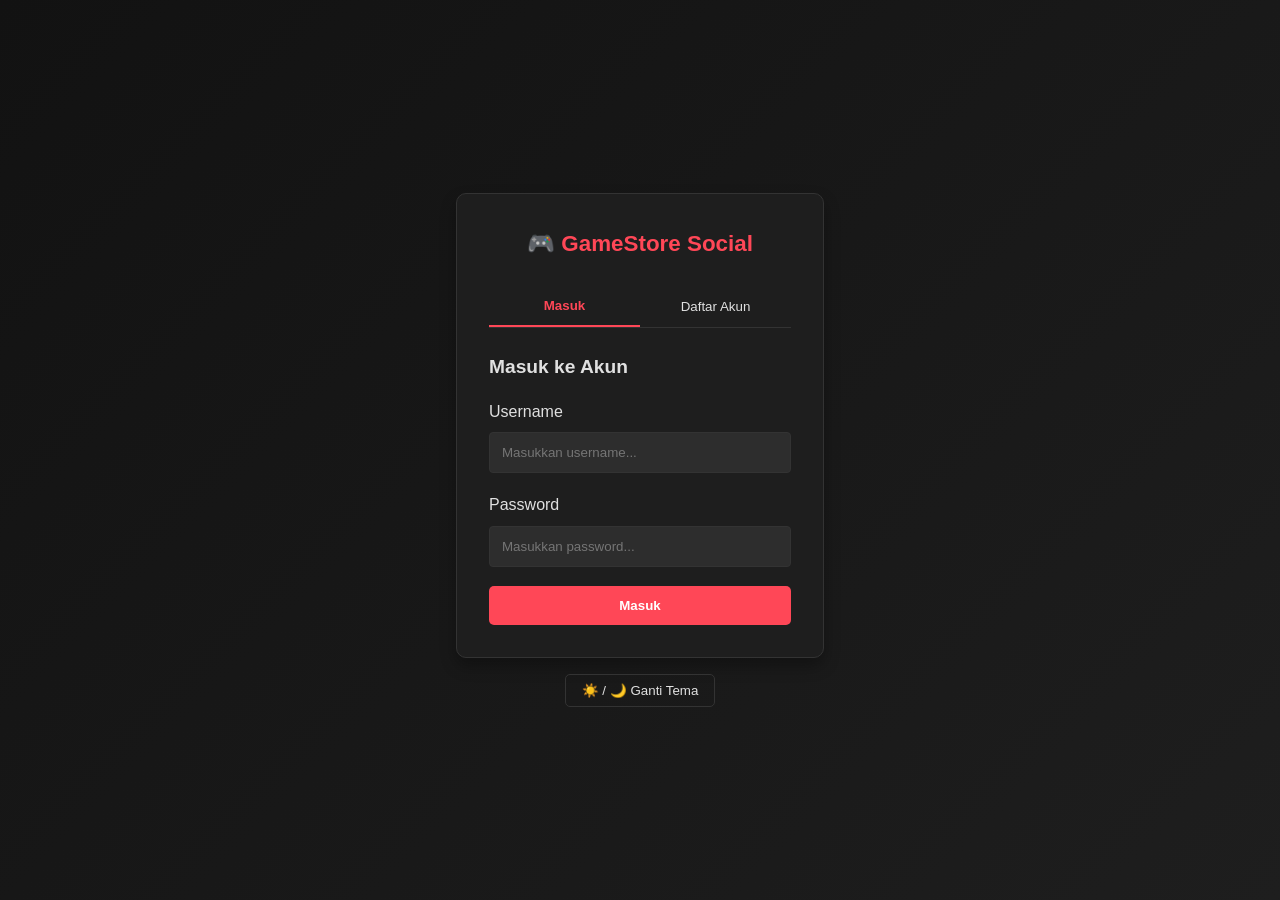
<file: Project Kelompok/index.html>
<!DOCTYPE html>
<html lang="id" data-theme="dark">
<head>
    <meta charset="UTF-8">
    <meta name="viewport" content="width=device-width, initial-scale=1.0">
    <title>GameStore Social - Masuk / Daftar</title>
    <link rel="stylesheet" href="style.css">
</head>
<body class="auth-body">
    <div class="auth-container">
        <div class="auth-card">
            <div class="logo-auth">🎮 GameStore Social</div>
            
            <!-- Tab Navigasi Login / Register -->
            <div class="auth-tabs">
                <button id="tab-login" class="tab-btn active" onclick="switchTab('login')">Masuk</button>
                <button id="tab-register" class="tab-btn" onclick="switchTab('register')">Daftar Akun</button>
            </div>

            <!-- Form Login -->
            <form id="login-form" class="auth-form">
                <h2>Masuk ke Akun</h2>
                <div class="form-group">
                    <label>Username</label>
                    <input type="text" id="login-user" placeholder="Masukkan username..." required>
                </div>
                <div class="form-group">
                    <label>Password</label>
                    <input type="password" id="login-pass" placeholder="Masukkan password..." required>
                </div>
                <button type="submit" class="btn-primary" style="width: 100%;">Masuk</button>
            </form>

            <!-- Form Register -->
            <form id="register-form" class="auth-form hidden">
                <h2>Buat Akun Baru</h2>
                <div class="form-group">
                    <label>Username Baru</label>
                    <input type="text" id="reg-user" placeholder="Buat username..." required>
                </div>
                <div class="form-group">
                    <label>Password Baru</label>
                    <input type="password" id="reg-pass" placeholder="Buat password..." required>
                </div>
                <button type="submit" class="btn-primary" style="width: 100%; background-color: #25D366;">Daftar Sekarang</button>
            </form>
        </div>
        <div class="theme-toggle-auth">
            <button id="theme-toggle" class="theme-btn">☀️ / 🌙 Ganti Tema</button>
        </div>
    </div>

    <script src="script.js"></script>
</body>
</html>
</file>
<file: Project Kelompok/style.css>
:root {
    --bg-color: #121212;
    --text-color: #e0e0e0;
    --card-bg: #1e1e1e;
    --primary-color: #ff4757;
    --primary-hover: #ff6b81;
    --border-color: #333;
    --input-bg: #2d2d2d;
}

[data-theme="light"] {
    --bg-color: #f5f6fa;
    --text-color: #2f3640;
    --card-bg: #ffffff;
    --primary-color: #e84118;
    --primary-hover: #c23616;
    --border-color: #dcdde1;
    --input-bg: #f1f2f6;
}

* {
    box-sizing: border-box;
    margin: 0;
    padding: 0;
    font-family: 'Segoe UI', Tahoma, Geneva, Verdana, sans-serif;
    transition: background 0.3s, color 0.3s;
}

body {
    background-color: var(--bg-color);
    color: var(--text-color);
    line-height: 1.6;
}

/* Auth Styling */
.auth-body {
    display: flex;
    justify-content: center;
    align-items: center;
    height: 100vh;
    background: linear-gradient(135deg, #121212, #1e1e1e);
}

.auth-container {
    width: 100%;
    max-width: 400px;
    padding: 1rem;
}

.auth-card {
    background-color: var(--card-bg);
    border: 1px solid var(--border-color);
    padding: 2rem;
    border-radius: 10px;
    box-shadow: 0 8px 16px rgba(0,0,0,0.3);
}

.logo-auth {
    text-align: center;
    font-size: 1.4rem;
    font-weight: bold;
    color: var(--primary-color);
    margin-bottom: 1.5rem;
}

.auth-tabs {
    display: flex;
    margin-bottom: 1.5rem;
    border-bottom: 1px solid var(--border-color);
}

.tab-btn {
    flex: 1;
    background: none;
    border: none;
    padding: 0.75rem;
    color: var(--text-color);
    cursor: pointer;
    font-weight: 500;
}

.tab-btn.active {
    border-bottom: 2px solid var(--primary-color);
    color: var(--primary-color);
    font-weight: bold;
}

.auth-form h2 {
    margin-bottom: 1rem;
    font-size: 1.2rem;
}

.auth-hint {
    font-size: 0.8rem;
    margin-top: 1rem;
    opacity: 0.7;
    text-align: center;
}

.theme-toggle-auth {
    text-align: center;
    margin-top: 1rem;
}

/* Common Layout */
.navbar {
    display: flex;
    justify-content: space-between;
    align-items: center;
    padding: 1rem 5%;
    background-color: var(--card-bg);
    border-bottom: 1px solid var(--border-color);
    position: sticky;
    top: 0;
    z-index: 100;
}

.logo {
    font-size: 1.2rem;
    font-weight: bold;
    color: var(--primary-color);
}

.navbar nav a {
    color: var(--text-color);
    text-decoration: none;
    margin: 0 1rem;
    font-weight: 500;
}

.navbar nav a:hover, .navbar nav a.active {
    color: var(--primary-color);
}

.nav-actions {
    display: flex;
    gap: 0.5rem;
    align-items: center;
}

.theme-btn, .admin-btn {
    background: none;
    border: 1px solid var(--border-color);
    color: var(--text-color);
    padding: 0.5rem 1rem;
    border-radius: 5px;
    cursor: pointer;
    font-weight: 500;
}

.hero {
    text-align: center;
    padding: 4rem 1rem;
    background: linear-gradient(135deg, rgba(255,71,87,0.1), rgba(0,0,0,0));
}

.hero h1 {
    font-size: 2.3rem;
    margin-bottom: 1rem;
}

.hero p {
    font-size: 1.1rem;
    margin-bottom: 2rem;
    opacity: 0.8;
}

.btn-primary {
    background-color: var(--primary-color);
    color: white;
    padding: 0.75rem 1.5rem;
    border-radius: 5px;
    text-decoration: none;
    font-weight: bold;
    display: inline-block;
    border: none;
    cursor: pointer;
}

.btn-primary:hover {
    background-color: var(--primary-hover);
}

.container {
    max-width: 1000px;
    margin: 2.5rem auto;
    padding: 0 1rem;
}

.container h2 {
    margin-bottom: 1.5rem;
    text-align: center;
}

.admin-header-box {
    display: flex;
    justify-content: space-between;
    align-items: center;
    flex-wrap: wrap;
    gap: 1rem;
}

.hidden {
    display: none !important;
}

.filter-bar {
    display: flex;
    justify-content: center;
    gap: 0.5rem;
    margin-bottom: 2rem;
    flex-wrap: wrap;
}

.filter-btn {
    background-color: var(--card-bg);
    color: var(--text-color);
    border: 1px solid var(--border-color);
    padding: 0.5rem 1rem;
    border-radius: 20px;
    cursor: pointer;
}

.filter-btn.active, .filter-btn:hover {
    background-color: var(--primary-color);
    color: white;
    border-color: var(--primary-color);
}

.product-grid, .testimonial-grid {
    display: grid;
    grid-template-columns: repeat(auto-fit, minmax(280px, 1fr));
    gap: 1.5rem;
}

.product-card, .testimonial-card {
    background-color: var(--card-bg);
    border: 1px solid var(--border-color);
    border-radius: 8px;
    overflow: hidden;
    padding: 1.5rem;
    box-shadow: 0 4px 6px rgba(0,0,0,0.05);
    display: flex;
    flex-direction: column;
    justify-content: space-between;
}

.product-card h3 {
    margin-bottom: 0.5rem;
}

.price {
    color: var(--primary-color);
    font-weight: bold;
    font-size: 1.2rem;
    margin: 0.5rem 0 1rem 0;
}

.btn-buy {
    display: block;
    text-align: center;
    background-color: #25D366;
    color: white;
    padding: 0.6rem;
    border-radius: 4px;
    text-decoration: none;
    font-weight: bold;
    margin-top: 1rem;
}

.btn-buy:hover {
    background-color: #20ba5a;
}

.admin-actions-card {
    display: flex;
    gap: 0.5rem;
    margin-top: 0.8rem;
}

.btn-edit {
    flex: 1;
    background-color: #ffa502;
    color: #121212;
    border: none;
    padding: 0.5rem;
    font-weight: bold;
    border-radius: 4px;
    cursor: pointer;
}

.btn-delete {
    flex: 1;
    background-color: #ff4757;
    color: white;
    border: none;
    padding: 0.5rem;
    font-weight: bold;
    border-radius: 4px;
    cursor: pointer;
}

.modal {
    position: fixed;
    top: 0;
    left: 0;
    width: 100%;
    height: 100%;
    background-color: rgba(0,0,0,0.7);
    display: flex;
    justify-content: center;
    align-items: center;
    z-index: 1000;
}

.modal-content {
    background-color: var(--card-bg);
    border: 1px solid var(--border-color);
    padding: 2rem;
    border-radius: 8px;
    width: 100%;
    max-width: 500px;
    position: relative;
}

.close-btn {
    position: absolute;
    top: 1rem;
    right: 1.5rem;
    font-size: 1.5rem;
    cursor: pointer;
}

.review-form {
    background-color: var(--card-bg);
    border: 1px solid var(--border-color);
    padding: 2rem;
    border-radius: 8px;
    max-width: 600px;
    margin: 0 auto;
}

.form-group {
    margin-bottom: 1.2rem;
}

.form-group label {
    display: block;
    margin-bottom: 0.5rem;
    font-weight: 500;
}

.form-group input, .form-group select, .form-group textarea {
    width: 100%;
    padding: 0.75rem;
    background-color: var(--input-bg);
    border: 1px solid var(--border-color);
    color: var(--text-color);
    border-radius: 4px;
}

footer {
    text-align: center;
    padding: 2rem;
    background-color: var(--card-bg);
    border-top: 1px solid var(--border-color);
    margin-top: 4rem;
}

/* Status Badge */
.status-badge {
    display: inline-block;
    padding: 0.25rem 0.6rem;
    font-size: 0.75rem;
    font-weight: bold;
    border-radius: 4px;
    margin-bottom: 0.5rem;
}

.status-available {
    background-color: rgba(37, 211, 102, 0.2);
    color: #25D366;
    border: 1px solid #25D366;
}

.status-sold {
    background-color: rgba(255, 71, 87, 0.2);
    color: #ff4757;
    border: 1px solid #ff4757;
}

.btn-buy.disabled {
    background-color: #555;
    color: #aaa;
    pointer-events: none;
    cursor: not-allowed;
}
</file>
